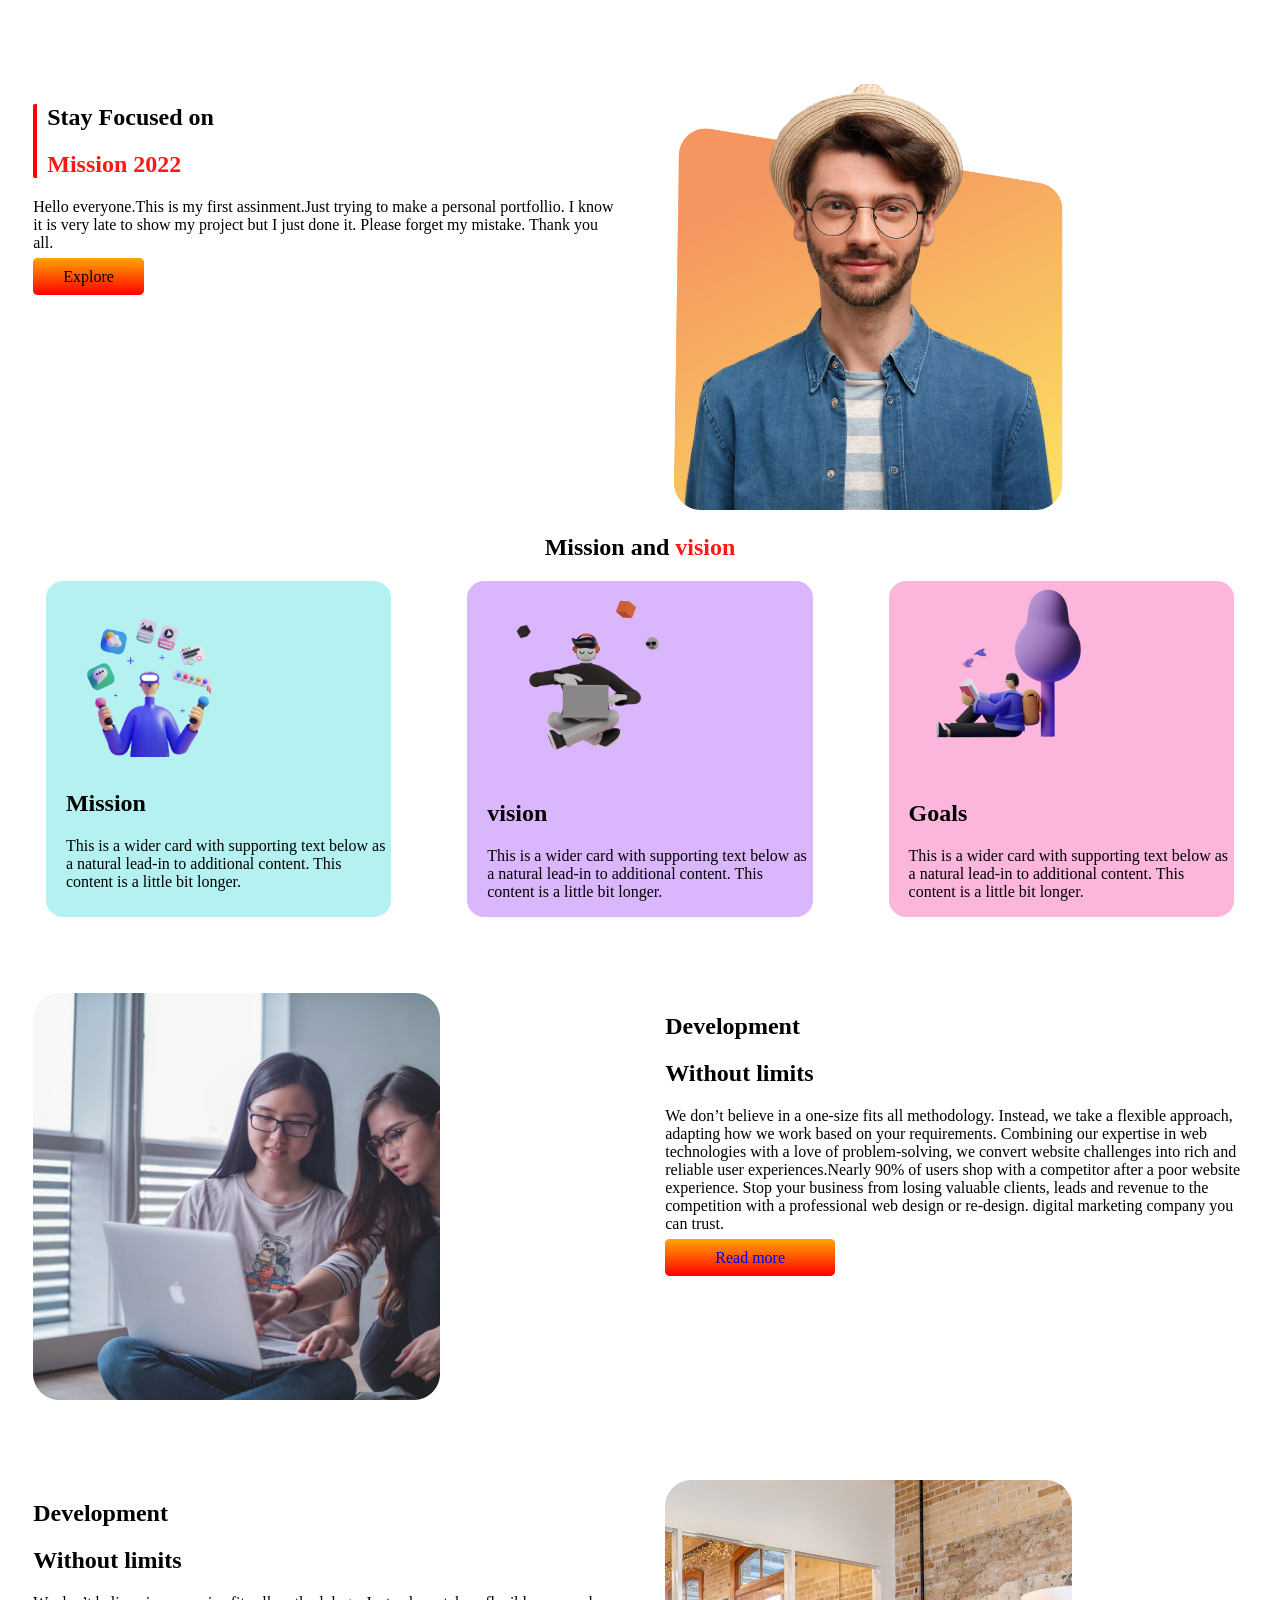
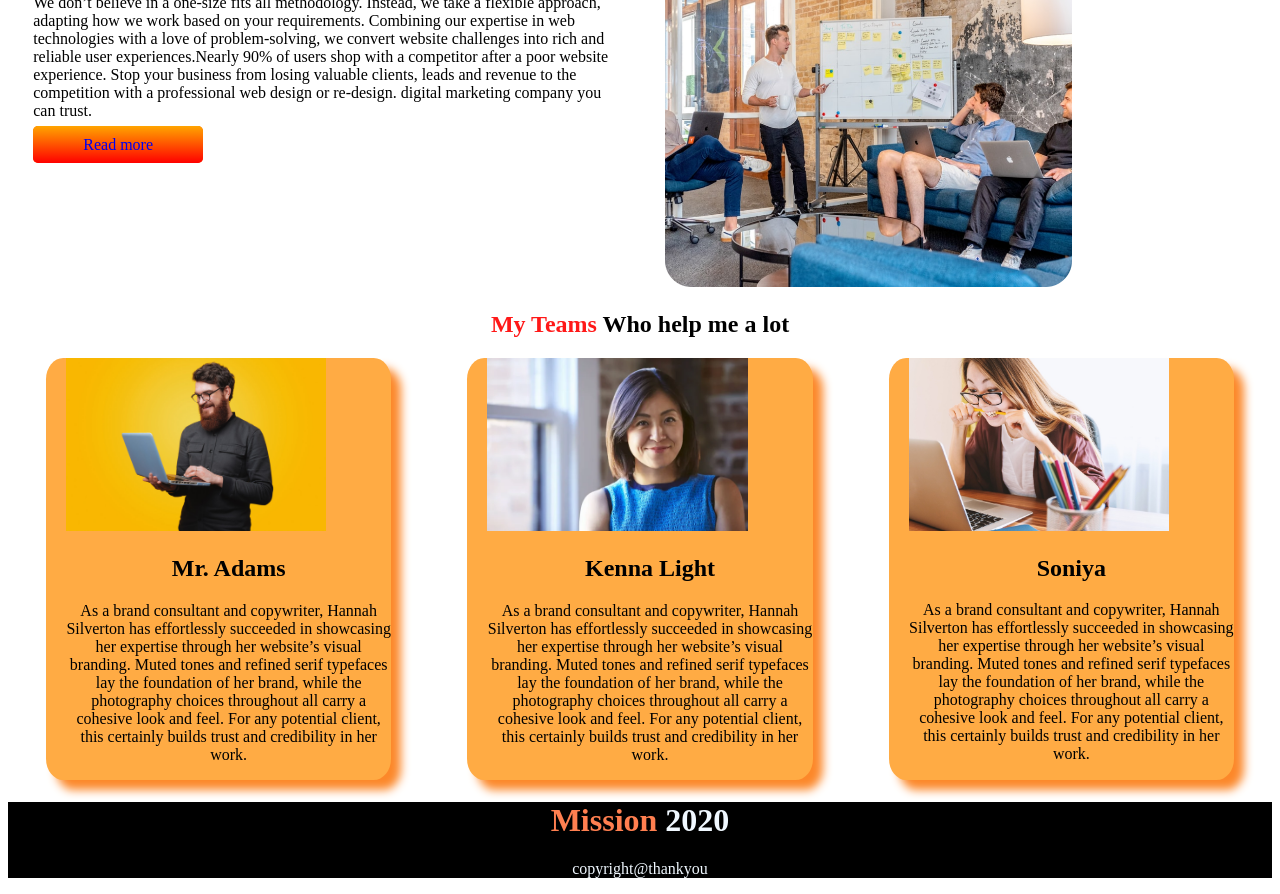
<file: index.htm>
<!DOCTYPE html>
<html lang="en">
<head>
    <meta charset="UTF-8">
    <meta http-equiv="X-UA-Compatible" content="IE=edge">
    <meta name="viewport" content="width=device-width, initial-scale=1.0">
    <link rel="stylesheet" href="style.css">
    <title>Document</title>
</head>
<body>
    <section class="flex">
        <div class="half">
            <div class="border">
                <h1>Stay Focused on</h1>
                <h1> <span>Mission 2022</span></h1> 
    
            </div>
                 
          
       
        <p>
            Hello everyone.This is my first assinment.Just trying to make a personal portfollio.
            I know it is very late to show my project but I just done it. Please forget my mistake.
            Thank you all.
        </p>  
        <a class="button" target="_blank" href="https://www.linkedin.com/in/hasan-mamun-63744a204/">Explore</a>
    </div>
        
       
        <div class="half">
            <img src="pic/person-1.png" alt="">
        </div>
    </section>
   <section class="Second">
       <h1 class="centre">Mission and <span>vision</span></h1>
      <div class="flex"> 
        <div class="box back1">
            <img class="size" src="pic/illustrator-1.png" alt="">
            <h1>Mission</h1>
            <p>
                This is a wider card with supporting text below as a natural lead-in to additional content. This content is a little bit longer.
            </p>
            
        </div>
        <div class="box back2">
            <img class="size" src="pic/illustrator-2.png" alt="">
            <h1>vision</h1>
            <p>
                This is a wider card with supporting text below as a natural lead-in to additional content. This content is a little bit longer.
            </p>
        </div>
        <div class="box back3">
            <img class="size" src="pic/illustrator-3.png" alt="">
            <h1>Goals</h1>
            <p>
                This is a wider card with supporting text below as a natural lead-in to additional content. This content is a little bit longer.
            </p>
        </div>
      </div>
   </section>
   <section class="flex">
    <div class="half">
        <img src="pic/coding.png" alt="">
    </div>
    <div class="half">
        <h1><b>Development</b></h1>
        <h1><b>Without limits</b></h1>
        <p>
            We don’t believe in a one-size fits all methodology. Instead, we take a flexible approach, adapting how we work based on your requirements. Combining our expertise in web technologies with a love of problem-solving, we convert website challenges into rich and reliable user experiences.Nearly 90% of users shop with a competitor after a poor website experience. Stop your business from losing valuable clients, leads and revenue to the competition with a professional web design or re-design.  digital marketing company you can trust.
        </p>
        <a class="button2" target="_blank" href="https://www.linkedin.com/in/hasan-mamun-63744a204/">Read more</a>
    </div>

   </section>
   <section class="flex">
    <div class="half">
        <h1><b>Development</b></h1>
        <h1><b>Without limits</b></h1>
        <p>
            We don’t believe in a one-size fits all methodology. Instead, we take a flexible approach, adapting how we work based on your requirements. Combining our expertise in web technologies with a love of problem-solving, we convert website challenges into rich and reliable user experiences.Nearly 90% of users shop with a competitor after a poor website experience. Stop your business from losing valuable clients, leads and revenue to the competition with a professional web design or re-design.  digital marketing company you can trust.
        </p>
        <a class="button2" target="_blank" href="https://www.linkedin.com/in/hasan-mamun-63744a204/">Read more</a>
    </div>
    <div class="half">
        <img src="pic/project.png" alt="">
    </div>
    
   </section>
   <section class="four">
    <h1 class="centre"> <span>My Teams</span>  Who help me a lot </h1>
   <div class="flex"> 
     <div class="box shadow">
         <img class="size" src="pic/member1.jpg" alt="">
         <h1 class="centre">Mr. Adams</h1>
         <p class="centre">
            As a brand consultant and copywriter, Hannah Silverton has effortlessly succeeded in showcasing her expertise through her website’s visual branding. Muted tones and refined serif typefaces lay the foundation of her brand, while the photography choices throughout all carry a cohesive look and feel. For any potential client, this certainly builds trust and credibility in her work.
         </p>
         
     </div>
     <div class="box shadow">
         <img class="size" src="pic/member4.jpg" alt="">
         <h1 class="centre">Kenna Light</h1>
         <p class="centre">
            As a brand consultant and copywriter, Hannah Silverton has effortlessly succeeded in showcasing her expertise through her website’s visual branding. Muted tones and refined serif typefaces lay the foundation of her brand, while the photography choices throughout all carry a cohesive look and feel. For any potential client, this certainly builds trust and credibility in her work.
         </p>
     </div>
     <div class="box shadow">
         <img class="size" src="pic/member3.jpg" alt="">
         <h1 class="centre">Soniya</h1>
         <p class="centre">
            As a brand consultant and copywriter, Hannah Silverton has effortlessly succeeded in showcasing her expertise through her website’s visual branding. Muted tones and refined serif typefaces lay the foundation of her brand, while the photography choices throughout all carry a cohesive look and feel. For any potential client, this certainly builds trust and credibility in her work.
         </p>
     </div>
   </div>
</section>
  
   
    
    <footer>
        <h1>Mission <span>2020</span> </h1>
        <p>copyright@thankyou</p>
    </footer>
   
</body>
</html>
</file>
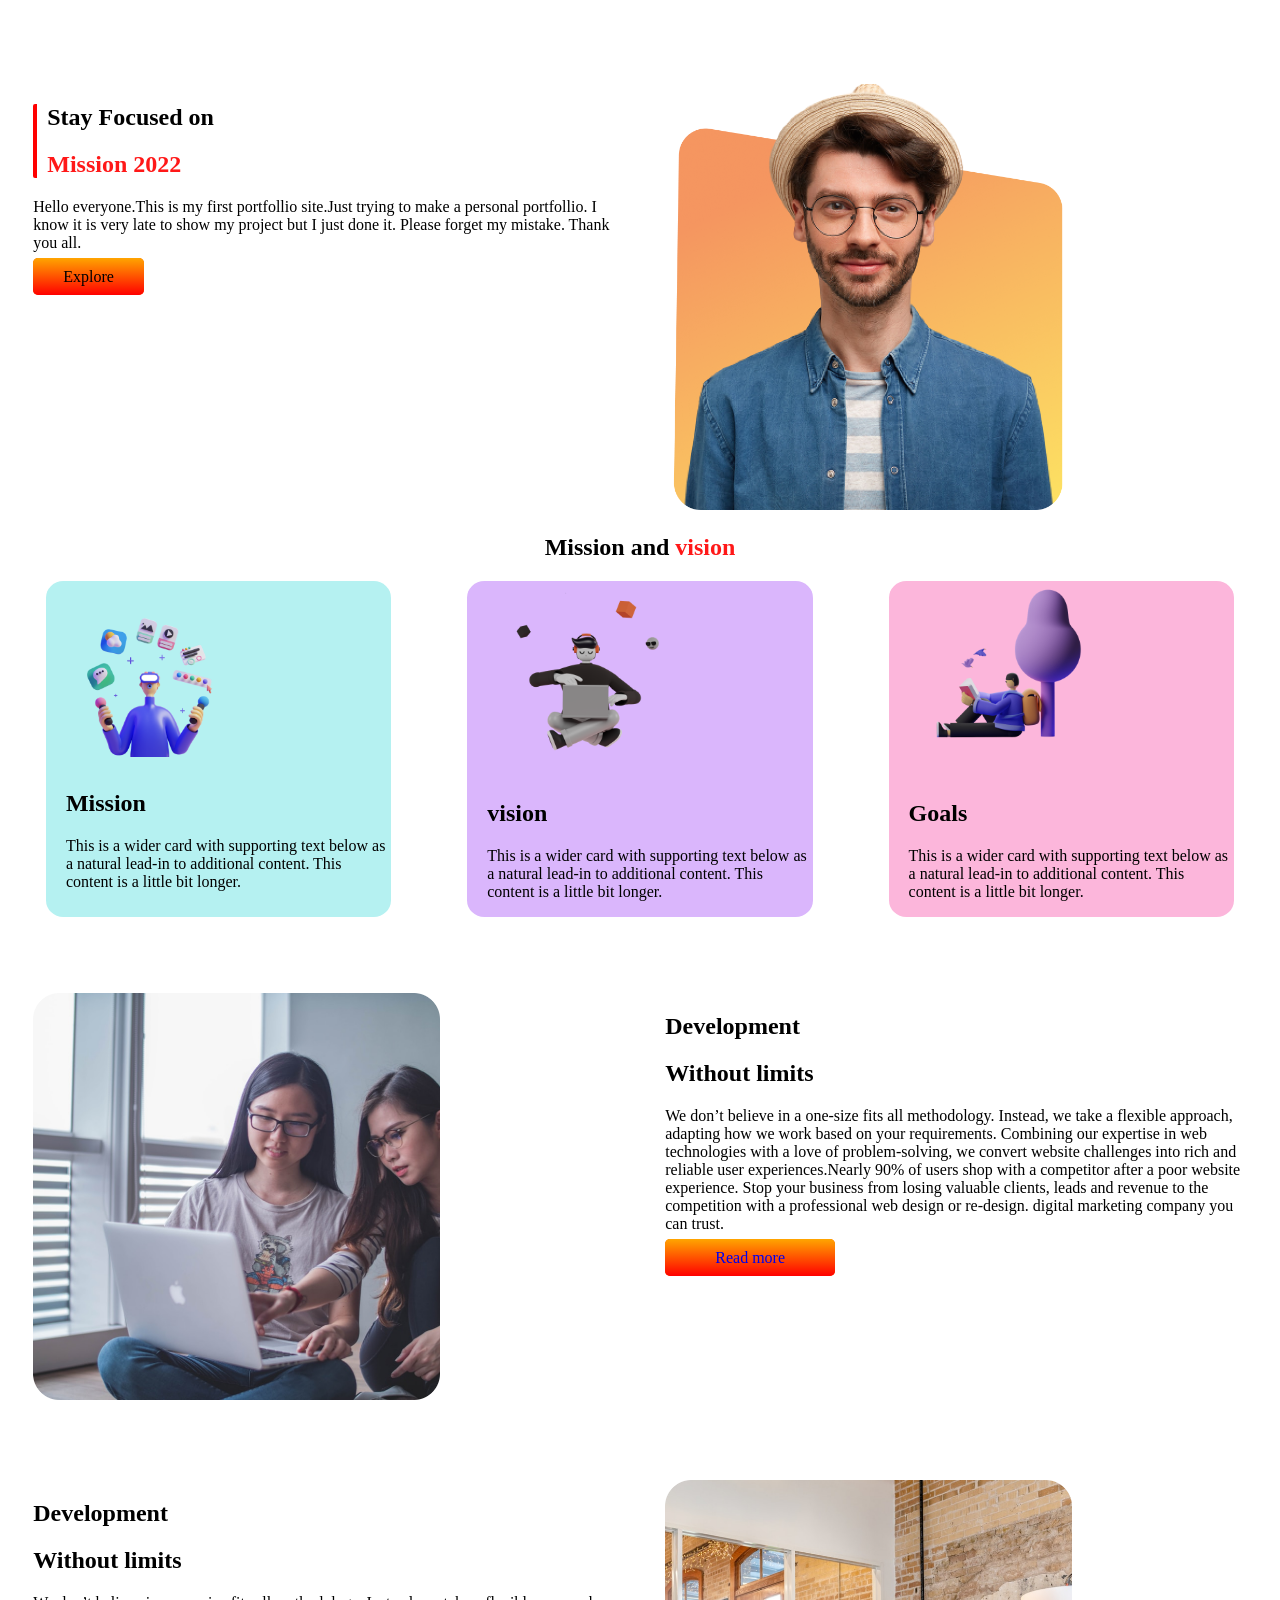
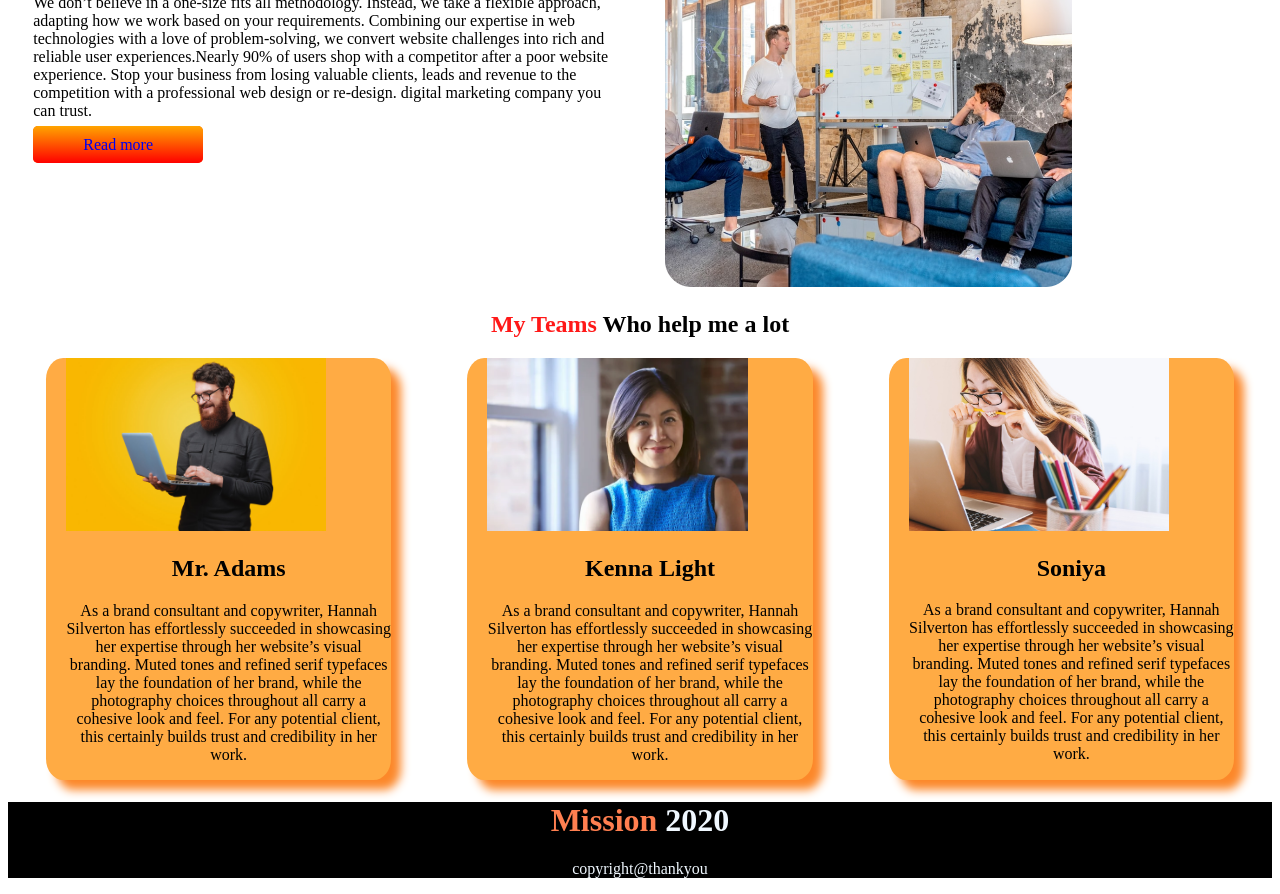
<file: index.html>
<!DOCTYPE html>
<html lang="en">
<head>
    <meta charset="UTF-8">
    <meta http-equiv="X-UA-Compatible" content="IE=edge">
    <meta name="viewport" content="width=device-width, initial-scale=1.0">
    <link rel="stylesheet" href="style.css">
    <title>portfollio</title>
</head>
<body>
    <section class="flex">
        <div class="half">
            <div class="border">
                <h1>Stay Focused on</h1>
                <h1> <span>Mission 2022</span></h1> 
    
            </div>
                 
          
       
        <p>
            Hello everyone.This is my first portfollio site.Just trying to make a personal portfollio.
            I know it is very late to show my project but I just done it. Please forget my mistake.
            Thank you all.
        </p>  
        <a class="button" target="_blank" href="https://www.linkedin.com/in/hasan-mamun-63744a204/">Explore</a>
    </div>
        
       
        <div class="half">
            <img src="pic/person-1.png" alt="">
        </div>
    </section>
   <section class="Second">
       <h1 class="centre">Mission and <span>vision</span></h1>
      <div class="flex"> 
        <div class="box back1">
            <img class="size" src="pic/illustrator-1.png" alt="">
            <h1>Mission</h1>
            <p>
                This is a wider card with supporting text below as a natural lead-in to additional content. This content is a little bit longer.
            </p>
            
        </div>
        <div class="box back2">
            <img class="size" src="pic/illustrator-2.png" alt="">
            <h1>vision</h1>
            <p>
                This is a wider card with supporting text below as a natural lead-in to additional content. This content is a little bit longer.
            </p>
        </div>
        <div class="box back3">
            <img class="size" src="pic/illustrator-3.png" alt="">
            <h1>Goals</h1>
            <p>
                This is a wider card with supporting text below as a natural lead-in to additional content. This content is a little bit longer.
            </p>
        </div>
      </div>
   </section>
   <section class="flex">
    <div class="half">
        <img src="pic/coding.png" alt="">
    </div>
    <div class="half">
        <h1><b>Development</b></h1>
        <h1><b>Without limits</b></h1>
        <p>
            We don’t believe in a one-size fits all methodology. Instead, we take a flexible approach, adapting how we work based on your requirements. Combining our expertise in web technologies with a love of problem-solving, we convert website challenges into rich and reliable user experiences.Nearly 90% of users shop with a competitor after a poor website experience. Stop your business from losing valuable clients, leads and revenue to the competition with a professional web design or re-design.  digital marketing company you can trust.
        </p>
        <a class="button2" target="_blank" href="https://www.linkedin.com/in/hasan-mamun-63744a204/">Read more</a>
    </div>

   </section>
   <section class="flex">
    <div class="half">
        <h1><b>Development</b></h1>
        <h1><b>Without limits</b></h1>
        <p>
            We don’t believe in a one-size fits all methodology. Instead, we take a flexible approach, adapting how we work based on your requirements. Combining our expertise in web technologies with a love of problem-solving, we convert website challenges into rich and reliable user experiences.Nearly 90% of users shop with a competitor after a poor website experience. Stop your business from losing valuable clients, leads and revenue to the competition with a professional web design or re-design.  digital marketing company you can trust.
        </p>
        <a class="button2" target="_blank" href="https://www.linkedin.com/in/hasan-mamun-63744a204/">Read more</a>
    </div>
    <div class="half">
        <img src="pic/project.png" alt="">
    </div>
    
   </section>
   <section class="four">
    <h1 class="centre"> <span>My Teams</span>  Who help me a lot </h1>
   <div class="flex"> 
     <div class="box shadow">
         <img class="size" src="pic/member1.jpg" alt="">
         <h1 class="centre">Mr. Adams</h1>
         <p class="centre">
            As a brand consultant and copywriter, Hannah Silverton has effortlessly succeeded in showcasing her expertise through her website’s visual branding. Muted tones and refined serif typefaces lay the foundation of her brand, while the photography choices throughout all carry a cohesive look and feel. For any potential client, this certainly builds trust and credibility in her work.
         </p>
         
     </div>
     <div class="box shadow">
         <img class="size" src="pic/member4.jpg" alt="">
         <h1 class="centre">Kenna Light</h1>
         <p class="centre">
            As a brand consultant and copywriter, Hannah Silverton has effortlessly succeeded in showcasing her expertise through her website’s visual branding. Muted tones and refined serif typefaces lay the foundation of her brand, while the photography choices throughout all carry a cohesive look and feel. For any potential client, this certainly builds trust and credibility in her work.
         </p>
     </div>
     <div class="box shadow">
         <img class="size" src="pic/member3.jpg" alt="">
         <h1 class="centre">Soniya</h1>
         <p class="centre">
            As a brand consultant and copywriter, Hannah Silverton has effortlessly succeeded in showcasing her expertise through her website’s visual branding. Muted tones and refined serif typefaces lay the foundation of her brand, while the photography choices throughout all carry a cohesive look and feel. For any potential client, this certainly builds trust and credibility in her work.
         </p>
     </div>
   </div>
</section>
  
   
    
    <footer>
        <h1>Mission <span>2020</span> </h1>
        <p>copyright@thankyou</p>
    </footer>
   
</body>
</html>
</file>
<file: style.css>
.border{
    
    border-left : 4px solid red;
    border-radius: 2px;
    padding-left: 10px;   
    width: 50%; 
    
    }
h2{
    color: coral;
}

.button{
    background-color: rgb(255, 102, 0);
    color: rgb(0, 0, 0);
    background-image: linear-gradient(orange,red);
    text-decoration: none;
    padding: 10px 30px;
    border-radius: 5px;


}
.half{
    width: 50%;
    padding-left: 2%;
    padding-right: 2%;
    margin-top: 6%;
    
}
.half img{
    
    width: 70%;
    
}
.flex{
    display: flex;
    
}

.box{
    
    width: 28%;
   margin-left: 3%;
   margin-right: 3%;
    border-radius: 5%;
    padding-left: 20px;
    
    

}
.box img{
    width: 60%;
}
.back1{
background-color: rgb(181, 241, 241);
}
.back2{
    background-color: rgb(218, 182, 252);
}
.back3{
    background-color: rgb(252, 182, 219);
}
.shadow{
    box-shadow:10px 10px 10px rgb(252, 136, 42);
    background-color: rgb(255, 171, 68);
}
.shadow img{
    
width: 80%;

}
.centre{
    text-align: center;


}
span{
    color: rgb(255, 24, 24);
}
.button2{
    background-color: rgb(255, 102, 0);
    
    background-image: linear-gradient(orange,red);
    text-decoration: none;
    padding: 10px 50px;
    margin-top: 5%;
    border-radius: 5px;
}
footer{
    background-color: rgb(0, 0, 0);
    width: 100%;
}
footer span{
    color: aliceblue;
}
footer h1{
    text-align: center;
    color: coral;
}
footer p{
    text-align: center;
    color: aliceblue;
}
</file>
